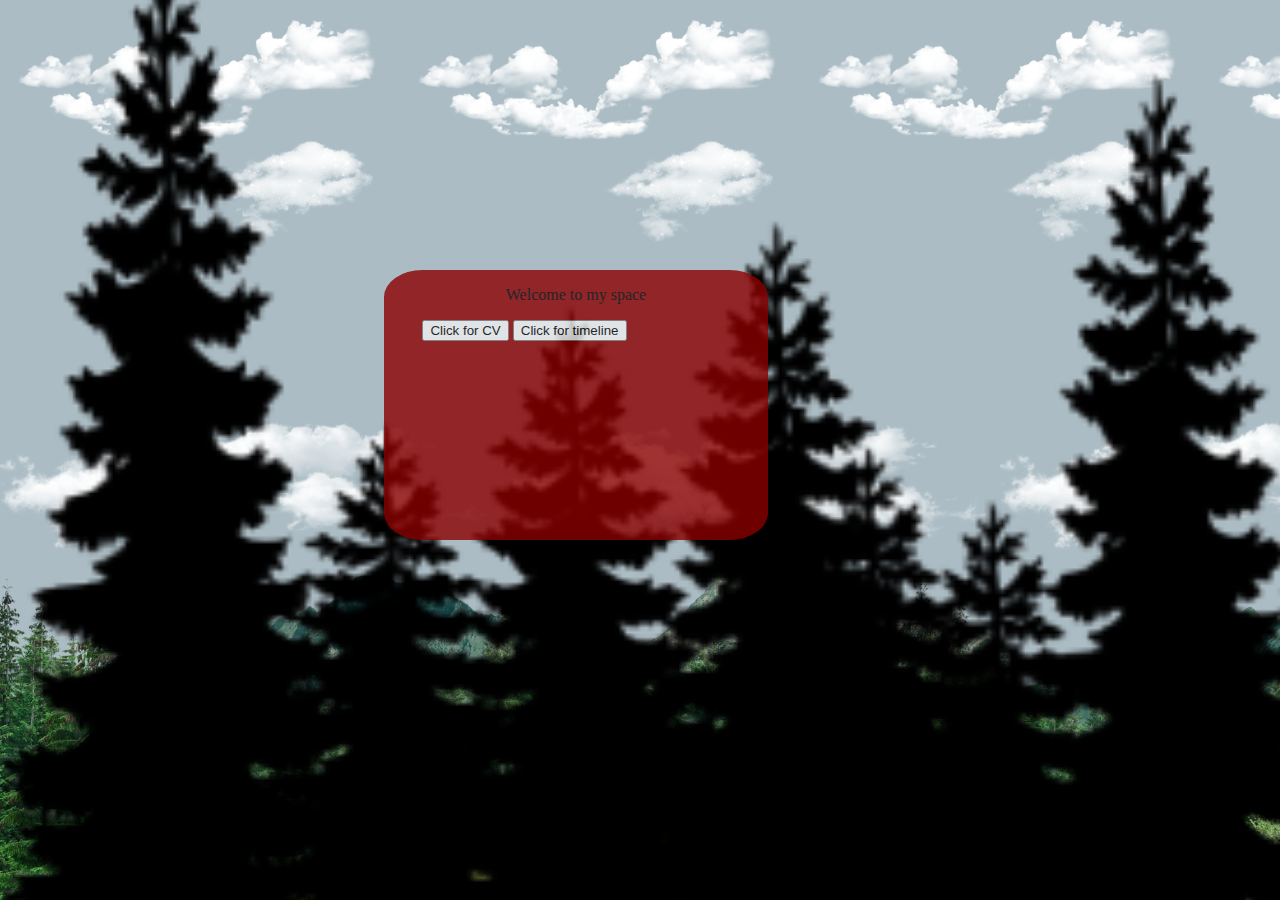
<file: index.html>
<!DOCTYPE html>
<html lang="en">
    <head>
        <meta charset="utf-8">
        <meta name="viewport" content="width=device-width, initial-scale=1">
        <title>Responsive Animated Timeline Demo</title>
   <link rel="stylesheet" href="css/isheet.css">
</head>
<body>
    <div id="container">
        <p style="text-align: center;">Welcome to my space</p>
        <div style="padding-left: 10%;">
        <Button onclick=" window.location.href='cv.html';">Click for CV</Button>
        <Button onclick=" window.location.href='timeline.html';">Click for timeline</Button>
      </div>
      </div>    
</body>
</html>
</file>
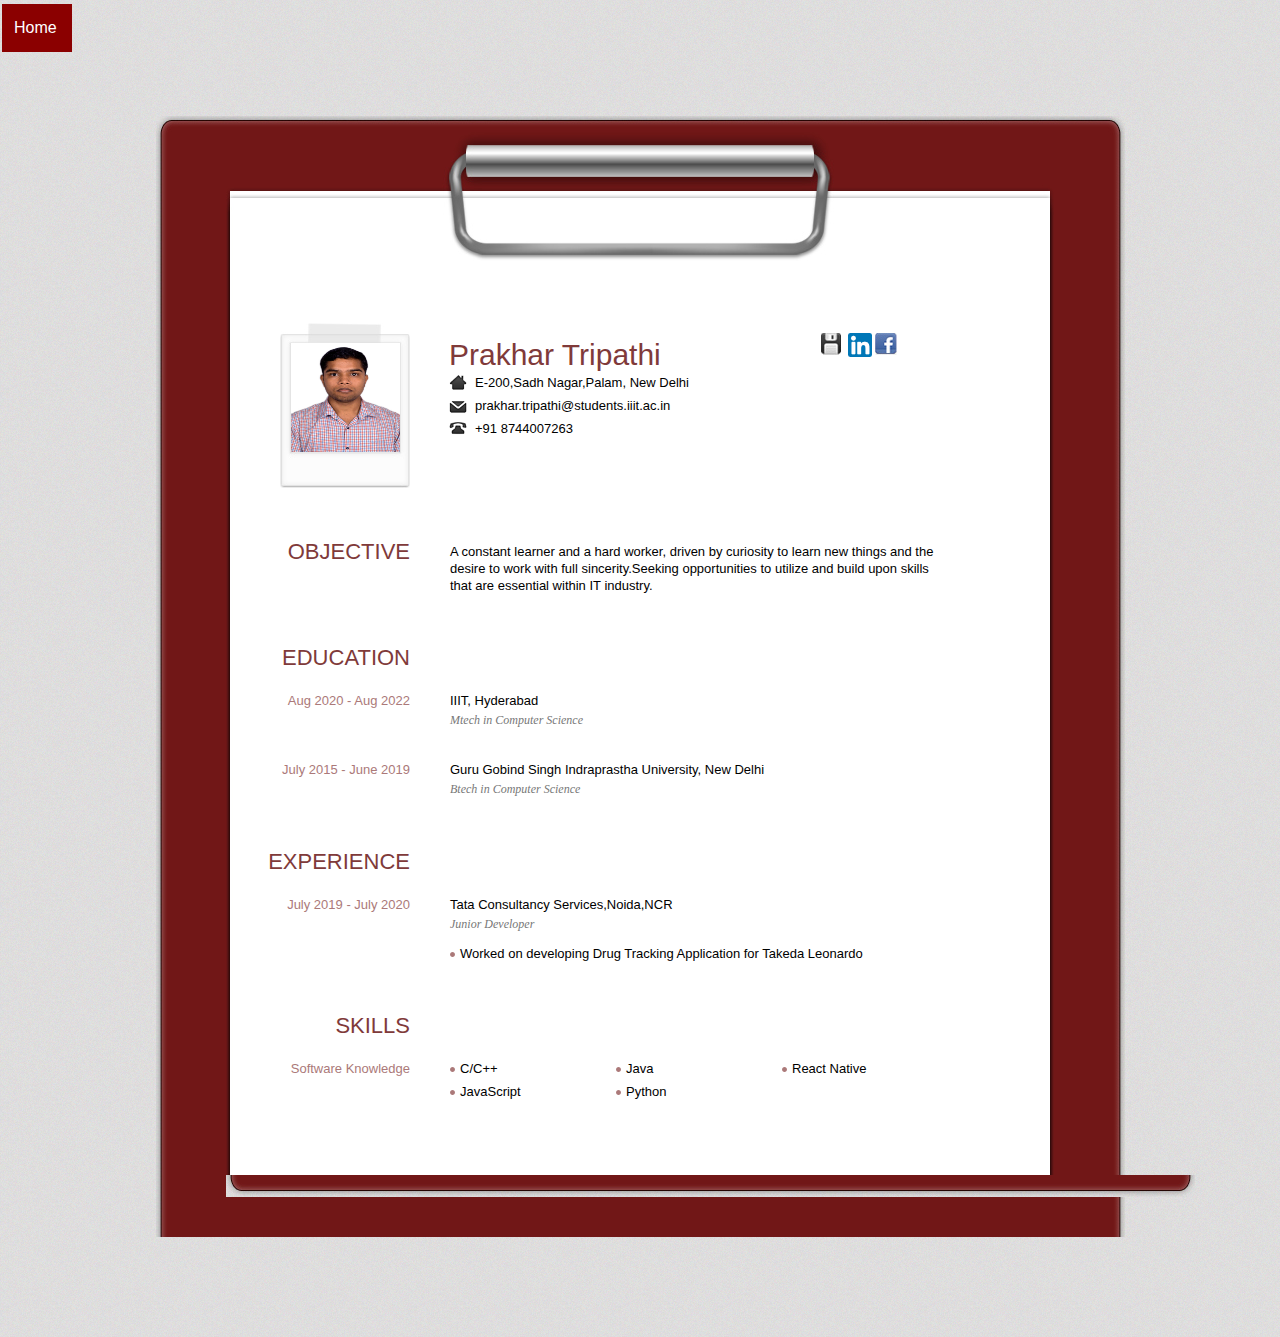
<file: cv.html>
<!DOCTYPE html PUBLIC "-//W3C//DTD XHTML 1.0 Transitional//EN" "http://www.w3.org/TR/xhtml1/DTD/xhtml1-transitional.dtd">
<html xmlns="http://www.w3.org/1999/xhtml">
<head>
<meta http-equiv="Content-Type" content="text/html; charset=UTF-8" />
<title>Resume</title>
<link type="text/css" rel="stylesheet" href="css/red.css" />
<link type="text/css" rel="stylesheet" href="css/print.css" media="print"/>
<body>
<!-- Begin Wrapper -->
  <button id="button1" onclick=" window.location.href='index.html';">Home</button>
<div id="wrapper">
  <div class="wrapper-top"></div>
  <div class="wrapper-mid">
    <!-- Begin Paper -->
    <div id="paper">
      <div class="paper-top"></div>
      <div id="paper-mid">
        <div class="entry">
          <!-- Begin Image -->
          <img class="portrait" src="images/myPic.JPG" alt="John Smith" />
          <!-- End Image -->
          <!-- Begin Personal Information -->
          <div class="self">
            <h1 class="name1"><br />
              <span style="font-size: 30px;">Prakhar Tripathi</span></h1>
            <ul>
              <li class="ad">E-200,Sadh Nagar,Palam, New Delhi</li>
              <li class="mail">prakhar.tripathi@students.iiit.ac.in</li>
              <li class="tel">+91 8744007263</li>
            </ul>
          </div>
          <!-- End Personal Information -->
          <!-- Begin Social -->
          <div class="social">
            <ul>
              <li><a class='north' href="#" title="Download .pdf"><img src="images/icn-save.jpg" alt="Download the pdf version" /></a></li>
              <li><a class='north' href="https://www.linkedin.com/in/prakhar-tripathi-0a2225134/" title="Linkedin Profile"><img src="images/linkedin2.png" alt="" /></a></li>
              <li><a class='north' href="https://www.facebook.com/prakhar.singh.5855594" title="My Facebook Profile"><img src="images/icn-facebook.jpg" alt="" /></a></li>
            </ul>
          </div>
          <!-- End Social -->
        </div>
        <!-- Begin 1st Row -->
        <div class="entry">
          <h2>OBJECTIVE</h2>
          <p>A constant learner and a hard worker, driven by curiosity to learn new things and the desire to work with
            full sincerity.Seeking opportunities to utilize and build upon skills that are essential within IT industry.</p>
        </div>
        <!-- End 1st Row -->
        <!-- Begin 2nd Row -->
        <div class="entry">
          <h2>EDUCATION</h2>
          <div class="content">
            <h3>Aug 2020 - Aug 2022</h3>
            <p>IIIT, Hyderabad <br />
              <em>Mtech in Computer Science</em></p>
          </div>
          <div class="content">
            <h3>July 2015 - June 2019</h3>
            <p>Guru Gobind Singh Indraprastha University, New Delhi <br />
              <em>Btech in Computer Science</em></p>
          </div>
        </div>
        <!-- End 2nd Row -->
        <!-- Begin 3rd Row -->
        <div class="entry">
          <h2>EXPERIENCE</h2>
          <div class="content">
            <h3>July 2019 - July 2020</h3>
            <p>Tata Consultancy Services,Noida,NCR <br />
              <em>Junior Developer</em></p>
            <ul class="info">
              <li>Worked on developing Drug Tracking Application for Takeda Leonardo</li>
            </ul>
          </div>
        </div>
        <!-- End 3rd Row -->
        <!-- Begin 4th Row -->
        <div class="entry">
          <h2>SKILLS</h2>
          <div class="content">
            <h3>Software Knowledge</h3>
            <ul class="skills">
              <li>C/C++</li>
              <li>Java</li>
              <li>React Native</li>
              <li>JavaScript</li>
              <li>Python</li>
            </ul>
          </div>
      </div>
     
    <!-- End Paper -->
  </div>
  <div class="wrapper-bottom"></div>
</div>
<div id="message"><a href="#top" id="top-link">Go to Top</a></div>
<!-- End Wrapper -->
</div>
</div>
</body>
</html>
</file>
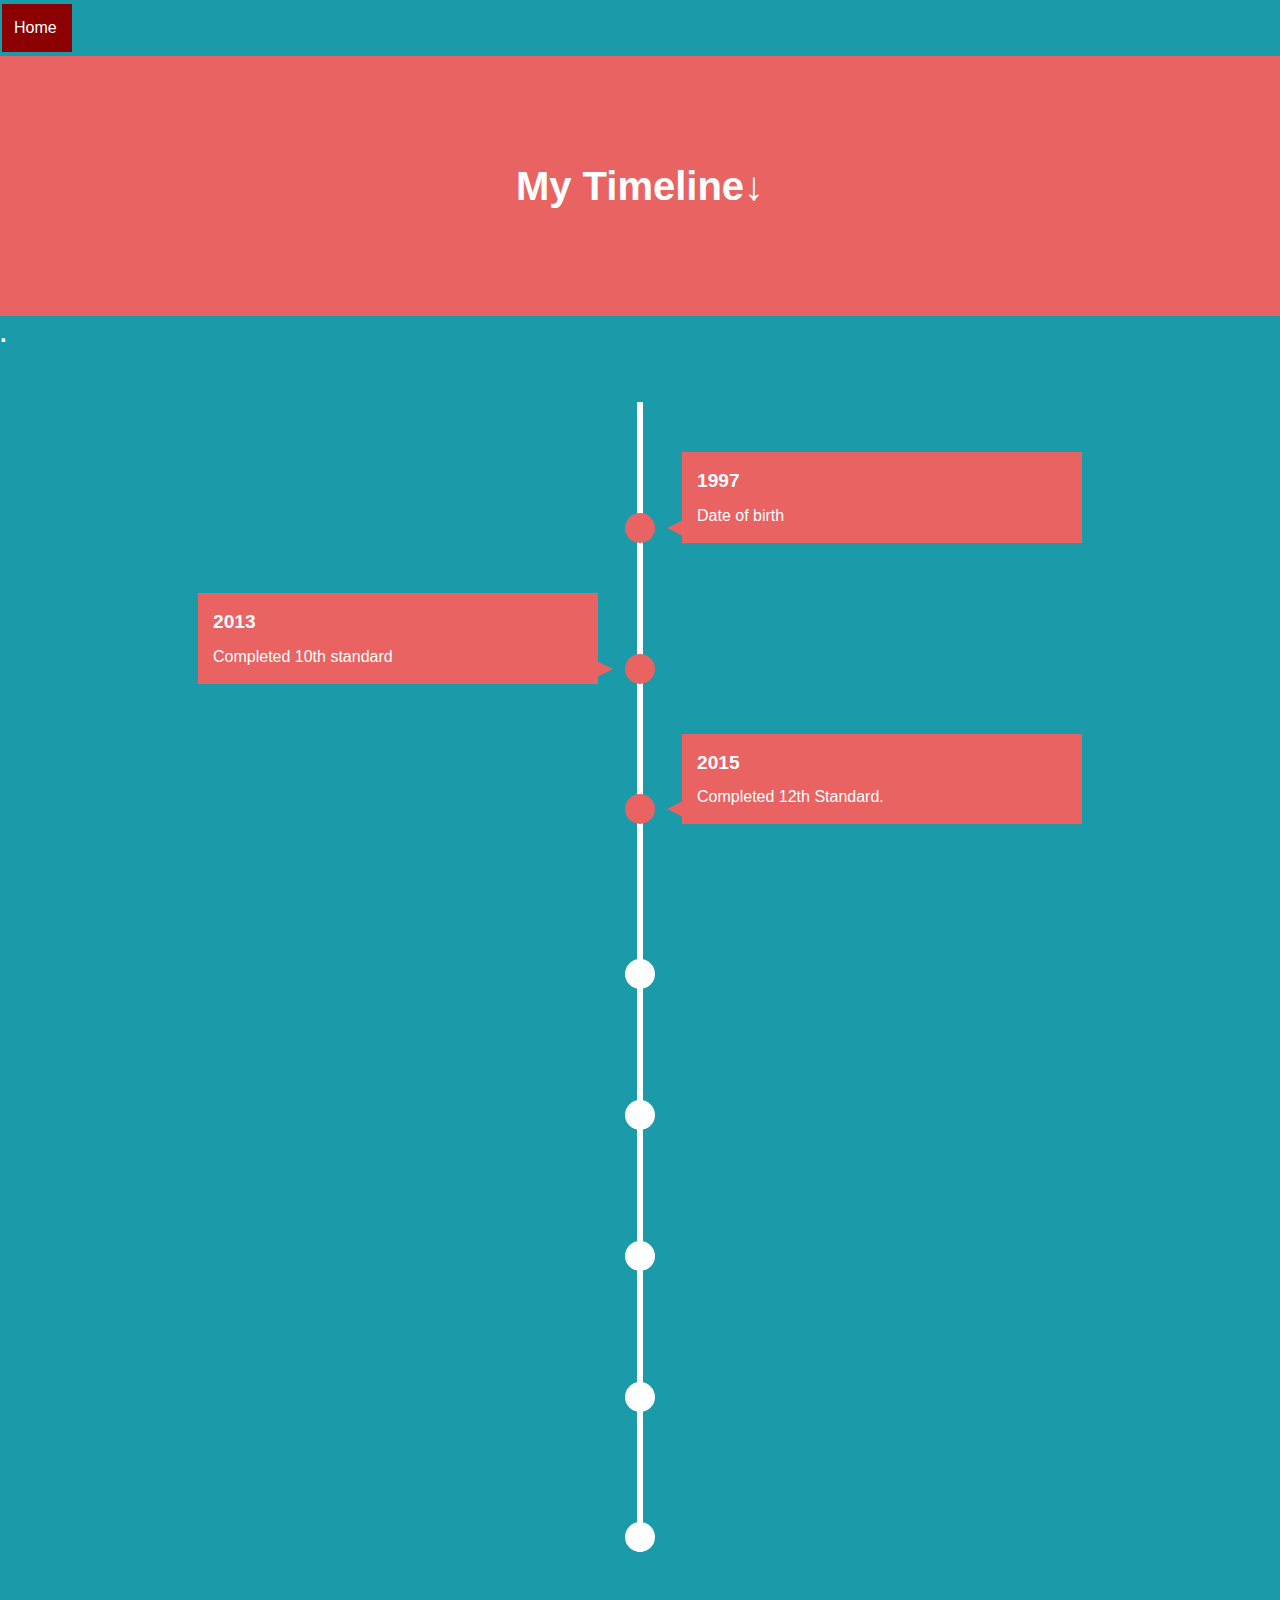
<file: timeline.html>
<!DOCTYPE html>
<html lang="en">
<head>
<meta charset="utf-8">
<meta name="viewport" content="width=device-width, initial-scale=1">
<title>Responsive Animated Timeline Demo</title>
<link rel="stylesheet" href="css/tstylesheet.css">

<body>
  <button id="button1"onclick=" window.location.href='index.html';">Home</button>
<section class="intro">
  <div class="container">
    <h1>My Timeline&darr;</h1>
  </div>
</section>
<section class="timeline">
  <h2>.</h2>
  <ul>
    <li>
      <div>
        <time>1997</time> Date of birth
      </div>
    </li>
    <li>
      <div>
        <time>2013</time> Completed 10th standard 
      </div>
    </li>
    <li>
      <div>
        <time>2015</time> Completed 12th Standard.
      </div>
    </li>
    <li>
      <div>
        <time>2015</time> Started Btech in Computer Science and Engineering.
      </div>
    </li>
    <li>
      <div>
        <time>2019</time> Completed Btech.
      </div>
    </li>
    <li>
      <div>
        <time>2019</time> Worked for 1 year as System Engineer at TCS.
      </div>
    </li>
    <li>
      <div>
        <time>2020</time> Joined IIIT Hyderabad for MTech in CSE
      </div>
    </li>
    <li>
      <div>
        <time>2022</time> Expected completion of Mtech
      </div>
    </li>
  </ul>
</section>
<script src="js/myscript.js"></script>
<script src="js/myscript2.js"></script>  

</body>
</html>
</file>
<file: css/isheet.css>
html {
    height: 100%;
    /* max-height: 600px; */
    width: 1000px;
    background-color: hsla(200,40%,30%,.4);
    background-image:       
        url('assets/image1.png'), 
        url('assets/image2.png'),
        url('assets/image3.png'),
        url('assets/image4.png'),
        url('assets/image5.png');
    background-repeat: repeat-x;
    background-position: 
        0 20%,
        0 100%,
        0 50%,
        0 100%,
        0 0;
    background-size: 
        2500px,
        800px,
        500px 200px,
        1000px,
        400px 260px;
    animation: 50s para infinite linear;
    }

@keyframes para {
    100% {
        background-position: 
            -5000px 20%,
            -800px 95%,
            500px 50%,
            1000px 100%,
            400px 0;
        }
    }
    #container {
    position:absolute;
    margin:auto;
    height: 30%;
    width: 30%;
    top:30%;
    left:30%;
    display: flex;
    background-color: darkred;
    opacity:0.8;
    flex-direction: column;
    border-radius: 10%;
    box-sizing: border-box;
}
#leftThing {
    position: relative;
    height:20%;
  width: 25%;
  top:70px;
  background-color: blue;
  opacity:0.6;
}
#rightThing {
    position:relative;
    height:20%;
  width: 25%;
  top:70px;
  background-color: yellow;
  opacity:1;
}
</file>
<file: css/print.css>
body {
	font-family: "Trebuchet MS", Arial, Helvetica, sans-serif;
	background-color: white;
	font-size:13pt;
	line-height: 17pt;
}

.clear {
	clear:both;
}

a, a:hover, a:visited, a:active {
	color:#ab7979;
	text-decoration: none;
}

#wrapper, .wrapper-mid {
	background: none;
}

.wrapper-top, .wrapper-bottom  {
	display:none;
}

#paper {
	width:820px;
	margin:0 auto;
}

.paper-top, .paper-bottom {
	display:none;
}

#paper-mid {
	width:820px;
	margin:0 auto;
	background-color:#FFF;
	display:block;
	padding:0;
	overflow: hidden;
	padding-bottom:75px;
	padding-top:7px;
}

.entry {
	width:820px;
	display: block;
	padding-top:55px;
	clear: both;
}

h1 {
	width:500px;
	font-size:42pt;
	color:#803a3a;
	margin-bottom:0;
}

h1 span {
	font-size:21pt;
	display:block;
	margin-left:15px;
	margin-top:20px;
	color:#803a3a;
}

h2 {
	width:180px;
	height: 23px;
	text-align: right;
	float:left;
	padding:0;
	margin:0;
	clear:both;
	font-size:22pt;
	margin-bottom:-12px;
	color:#803a3a;
}

p {
	width:600px;
	margin-left:40px;
	float:right;
}

ul.list {
	clear: both;
	padding:0;
	margin:0;
	overflow: hidden;
}

ul.list li {
	display:block;
	float:right;
	padding-top:32px;
}


h3 {
	width:180px;
	text-align: right;
	float:left;
	padding:0;
	clear:both;
	font-size: 13pt;
	color:black;
}

em {
	font-family: Georgia, "Times New Roman", serif;
	font-style: italic;
	color:#999;
	font-size:12pt;
	display: block;
	padding-top:0;
}

ul.info {
	float:right;
	width:600px;
	margin-left:40px;
	background: none;
	list-style: square;
	
}

ul.info li {
	margin:0;
	padding:0;
	float:left;
	display: block;
	width:600px;
	padding-left:0;
	background-position: 0 .5em;
	margin-top:12px;
	list-style-type: square;
}

ul.skills {
	margin:0;
	padding:0;
	float:right;
	width:600px;
	margin-left:40px;
	margin-top:-6px;
	background: none;
	list-style: square;
}

ul.skills li {
	margin:0;
	padding:0;
	float:left;
	width:176px;
	padding-left:0;
	background-position: 0 .5em;
	margin-top:6px;
}

img.portrait {
	border:1px solid #000;
	padding:10px;	
}

.self {
	width:500px;
	float:left;
	padding-top:11px;
	margin-left:0;
	margin-bottom:15px;
	margin-left:38px;
}

.self ul {
	padding-top: 10px;
}

.self ul li {
	background-repeat: no-repeat;
	padding-left:0;
	background-position: 0 .1em;
	height:25px;
	display:block;
	margin-top:-2px;
}

.social {
	display:none;
}

/* ELEMENTS */
/* ----------------------------------------- */

table {
	width: 590px;
	margin-left:40px;
	float:right;
	border-collapse: collapse;
	border-bottom:1px dashed #999;
	border-top:1px dashed #999;
}

table td {
	padding: 10px;
	padding-top:0;
	border-right:1px dashed #999;
}

table td:hover {
	background-color: #f2f2f2;
}

table th {
	padding: 10px;
	padding-top:0;
	color:#ab7979;
	text-align: left;
	border-right:1px dashed #999;
}

table td.center {
	text-align: center;
}

table td.last {
	background: none;
}

table th.center {
	text-align: center;
}

table th.last {
	background: none;
}

table tr {
	border-left:1px dashed #999;
	border-top:1px dashed #999;
}

table tr.caption {
	border-left:1px dashed #999;
}

blockquote {
	border-left:3px solid #ab7979;
	padding-left:8px;
	margin-top:20px;
	width:585px;
	margin-left:40px;
	float:right;
}

pre {
	width:500px;
	margin-left:40px;
	float:right;
}

abbr, acronym {
	border-bottom:1px dashed #ab7979;
}

strong {
	font-weight: bold;
}

small {
	font-size:70%;
}

big {
	font-size:1.2em;
}

/* GO TO TOP */
/* ----------------------------------------- */

#message {
	display:none;
}

.works {
	display:none;
}
</file>
<file: css/tstylesheet.css>
*,
*::before,
*::after {
  margin: 0;
  padding: 0;
  box-sizing: border-box;
}

body {
  font: normal 16px/1.5 "Open Sans", sans-serif;
  background: #1B9AAA;
  color: #fff;
  overflow-x: hidden;
  padding-bottom: 50px;
}  /* INTRO SECTION
–––––––––––––––––––––––––––––––––––––––––––––––––– */

.intro {
  background: #E86361;
  padding: 100px 0;
}

.container {
  width: 90%;
  max-width: 1200px;
  margin: 0 auto;
  text-align: center;
}

h1 {
  font-size: 2.5rem;
}


/* TIMELINE
–––––––––––––––––––––––––––––––––––––––––––––––––– */

.timeline ul {
  background: #1B9AAA;
  padding: 50px 0;
}

.timeline ul li {
  list-style-type: none;
  position: relative;
  width: 6px;
  margin: 0 auto;
  padding-top: 50px;
  background: #fff;
}

.timeline ul li::after {
  content: '';
  position: absolute;
  left: 50%;
  bottom: 0;
  transform: translateX(-50%);
  width: 30px;
  height: 30px;
  border-radius: 50%;
  background: inherit;
}

.timeline ul li div {
  position: relative;
  bottom: 0;
  width: 400px;
  padding: 15px;
  background: #E86361;
}

.timeline ul li div::before {
  content: '';
  position: absolute;
  bottom: 7px;
  width: 0;
  height: 0;
  border-style: solid;
}

.timeline ul li:nth-child(odd) div {
  left: 45px;
}

.timeline ul li:nth-child(odd) div::before {
  left: -15px;
  border-width: 8px 16px 8px 0;
  border-color: transparent #E86361 transparent transparent;
}

.timeline ul li:nth-child(even) div {
  left: -439px;
}

.timeline ul li:nth-child(even) div::before {
  right: -15px;
  border-width: 8px 0 8px 16px;
  border-color: transparent transparent transparent #E86361;
}

time {
  display: block;
  font-size: 1.2rem;
  font-weight: bold;
  margin-bottom: 8px;
}


/* EFFECTS
–––––––––––––––––––––––––––––––––––––––––––––––––– */

.timeline ul li::after {
  transition: background .5s ease-in-out;
}

.timeline ul li.in-view::after {
  background: #E86361;
}

.timeline ul li div {
  visibility: hidden;
  opacity: 0;
  transition: all .5s ease-in-out;
}

.timeline ul li:nth-child(odd) div {
  transform: translate3d(200px, 0, 0);
}

.timeline ul li:nth-child(even) div {
  transform: translate3d(-200px, 0, 0);
}

.timeline ul li.in-view div {
  transform: none;
  visibility: visible;
  opacity: 1;
}


/* GENERAL MEDIA QUERIES
–––––––––––––––––––––––––––––––––––––––––––––––––– */

@media screen and (max-width: 900px) {
  .timeline ul li div {
    width: 250px;
  }
  .timeline ul li:nth-child(even) div {
    left: -289px;
    /*250+45-6*/
  }
}

@media screen and (max-width: 600px) {
  .timeline ul li {
    margin-left: 20px;
  }
  .timeline ul li div {
    width: calc(100vw - 91px);
  }
  .timeline ul li:nth-child(even) div {
    left: 45px;
  }
  .timeline ul li:nth-child(even) div::before {
    left: -15px;
    border-width: 8px 16px 8px 0;
    border-color: transparent #E86361 transparent transparent;
  }
}
#button1
{
  background-color:darkred; /* Green */
  border: none;
  color: white;
  padding: 15px 12px;
  text-align: left;
  text-decoration: none;
  display: inline-block;
  font-size: 16px;
  margin: 4px 2px;
  cursor: pointer;
  width:70px;
;
}
</file>
<file: css/red.css>
@charset "UTF-8";
/* RESET */
/* ----------------------------------------- */
html, body, div, span, applet, object, iframe,
h1, h2, h3, h4, h5, h6, p, blockquote, pre,
a, abbr, acronym, address, big, code,
del, dfn, em, font, img, ins, kbd, q, s, samp,
small, strike, strong, tt, var,
dl, dt, dd, ol, ul, li,
fieldset, form, label, legend,
table, caption, tbody, tfoot, thead, tr, th, td {
	margin: 0;
	padding: 0;
	border: 0;
	outline: 0;
	font-weight: inherit;
	font-style: inherit;
	font-size: 100%;
	font-family: inherit;
	vertical-align: baseline;
}
:focus {
	outline: 0;
}
body {
	line-height: 1;
}
/* tables still need 'cellspacing="0"' in the markup */
table {
	border-collapse: separate;
	border-spacing: 0;
}
caption, th, td {
	text-align: left;
	font-weight: normal;
}
blockquote:before, blockquote:after,
q:before, q:after {
	content: "";
}
blockquote, q {
	quotes: "" "";
}

.clear {
	clear:both;
}


/* LAYOUT */
/* ----------------------------------------- */

body {
	font-family: "Trebuchet MS", Arial, Helvetica, sans-serif;
	background-color: #e1e0db;
	background-image: url(../images/bg.jpg);
	background-repeat: repeat;
	font-size:13px;
	line-height: 17px;
	color:#000;
}

.contact {
	background-image: none;
	background-color:#e9e9e9;
}

a, a:visited, a:active {
	color:#ab7979;
	text-decoration: none;
}

a:hover {
	color:#ab7979;
	text-decoration: underline;
}

/* DOSSIER BACKGROUND */
/* ----------------------------------------- */

#wrapper {
	width:969px;
	margin:0 auto;
	margin-top:60px;
	margin-bottom:100px;
}

.wrapper-top {
	width:969px;
	height:19px;
	margin:0 auto;
	background-image:url(../images/btop.jpg);
	background-repeat:no-repeat;
}

.wrapper-mid {
	width:969px;
	margin:0 auto;
	background-image:url(../images/bmid.jpg);
	background-repeat: repeat-y;
	padding-bottom:40px;
}

.wrapper-bottom {
	width:969px;
	height:22px;
	padding:0;
	margin:0 auto;
	background-image:url(../images/bbottom.jpg);
	background-repeat:no-repeat;
}

/* PAPER BACKGROUND */
/* ----------------------------------------- */

#paper {
	width:828px;
	margin:0 auto;
}

.paper-top {
	width:828px;
	margin:0 auto;
	background-image:url(../images/ptop.jpg);
	background-repeat:no-repeat;
	height:126px;
}

#paper-mid {
	width:828px;
	margin:0 auto;
	background-image:url(../images/pmid.jpg);
	background-repeat:repeat-y;
	display:block;
	padding:0;
	overflow: hidden;
	padding-bottom:75px;
	padding-top:7px;
}

.paper-bottom {
	width:828px;
	height:18px;
	margin:0 auto;
	background-image:url(../images/pbottom.jpg);
	background-repeat:no-repeat;
}

/* ENTRIES */
/* ----------------------------------------- */

.entry {
	width:720px;
	display: block;
	padding-top:55px;
	clear: both;
	margin-left:4px;
}

h1  {
	width:250px;
	font-size:42px;
	color:#803a3a;
	margin-bottom:3px;
	clear:both;
}

h1 span {
	font-size:21px;
	display:block;
	color:#803a3a;
	margin-top:-5px;
}

h2 {
	width:180px;
	height: 23px;
	text-align: right;
	float:left;
	padding:0;
	margin:0;
	clear:both;
	font-size:22px;
	color:#803a3a;
	margin-bottom:-12px;
}

p {
	width:500px;
	margin-left:40px;
	float:right;	
}

p img {
	float:right;
	margin-left:20px;
	padding-left:10px;
}

div.content {
	clear: both;
	padding:0;
	margin:0;
	overflow: hidden;
	display:block;
	padding-top:32px;
}

h3 {
	width:180px;
	text-align: right;
	float:left;
	padding:0;
	clear:both;
	font-size: 13px;
	color:#ab7979;
}

h4 {
	width:180px;
	text-align: right;
	float:left;
	padding:0;
	clear:both;
	font-size: 11px;
	color:#ab7979;
}

h5 {
	width:180px;
	text-align: right;
	float:left;
	padding:0;
	clear:both;
	font-size: 10px;
	color:#ab7979;
}

h6 {
	width:180px;
	text-align: right;
	float:left;
	padding:0;
	clear:both;
	font-size: 9px;
	color:#ab7979;
}

em {
	font-family: Georgia, "Times New Roman", serif;
	font-style: italic;
	color:#777777;
	font-size:12px;
	display: block;
	padding-top:3px;
}


ol {
	float:right;
	width:500px;
	margin-left:40px;
	list-style: decimal;
	
}

ol li {
	width:500px;
	list-style-type: decimal;
	list-style-position: inside;
}

dl {
	float:right;
	width:500px;
	margin-left:40px;
	
}

dt {
	float:left;
	display: block;
	width:500px;
		color:#ab7979;
}

dd {
	float:left;
	display: block;
	width:480px;
	text-indent:20px;
}

ul.unordered {
	float:right;
	width:500px;
	margin-left:40px;
	
}

ul.unordered li {
	margin:0;
	padding:0;
	float:left;
	display: block;
	width:500px;
	background-image:url(../images/bullet.gif);
	background-repeat: no-repeat;
	padding-left:10px;
	background-position: 0 .5em;
	margin-top:0;
}

ul.info {
	float:right;
	width:500px;
	margin-left:40px;
	list-style-type: none; 
}

ul.info li {
	margin:0;
	padding:0;
	float:left;
	display: block;
	width:500px;
	background-image:url(../images/bullet.gif);
	background-repeat: no-repeat;
	padding-left:10px;
	background-position: 0 .5em;
	margin-top:12px;
}

ul.skills {
	margin:0;
	padding:0;
	float:right;
	width:500px;
	margin-left:40px;
	margin-top:-6px;
	list-style-type: none;
	
}

ul.skills li {
	margin:0;
	padding:0;
	float:left;
	width:156px;
	background-image:url(../images/bullet.gif);
	background-repeat: no-repeat;
	padding-left:10px;
	background-position: 0 .5em;
	margin-top:6px;
}

ul.works {
	margin:0;
	padding:0;
	float:right;
	width:500px;
	margin-left:40px;
	list-style-type: none;
}

ul.works li {
	margin:0;
	padding:0;
	float:left;
}

ul.works li img {
	padding:4px;
	background-color:#fff;
	width:95px;
	height:95px;
	border:1px solid #d5bcbc;
	margin-right:20px;
	margin-bottom:16px;
}

ul.works li img:hover {
	border:1px solid #803a3a;
	cursor: pointer;
}

img.portrait {
	background-image:url(../images/frame.jpg);
	background-repeat: no-repeat;
	width:109px;
	height:109px;
	padding-top:20px;
	padding-left:11px;
	padding-right:11px;
	padding-bottom:36px;
	margin-left:50px;
	float:left;
	
}


/* SELF INFORMATION */
/* ----------------------------------------- */

.self {
	width:250px;
	float:left;
	padding-top:11px;
	margin-left:38px;
	margin-bottom:15px;
}

.self ul {
	padding-top: 10px;
}

.self ul li.ad {
	background-image:url(../images/icn-ad.gif);
}

.self ul li.mail {
	background-image:url(../images/icn-mail.gif);
}

.self ul li.tel {
	background-image:url(../images/icn-tel.gif);
}

.self ul li.web {
	background-image:url(../images/icn-web.gif);
}

.self ul li {
	background-repeat: no-repeat;
	padding-left:26px;
	background-position: 0 .1em;
	height:25px;
	display:block;
	margin-top:-2px;
}

/* SOCIAL ICONS */
/* ----------------------------------------- */

.social {
	width:135px;
	float:right;
	padding-top:10px;
}

.social ul {
	list-style: none;
}

.social ul li {
	float:left;
	width:21px;
	height:24px;
	margin:0;
	padding:0;
	margin-left:6px;
}

/* TIPSY */
/* ----------------------------------------- */

.tipsy { padding: 5px; font-size: 10px; background-repeat: no-repeat;  background-image: url(../images/tipsy.gif); }
.tipsy-inner { padding: 5px 8px 4px 8px; background-color: #711717; color: #fff; max-width: 200px; text-align: center; }
.tipsy-inner { -moz-border-radius:3px; -webkit-border-radius:3px; }
.tipsy-north { background-position: top center; }
.tipsy-south { background-position: bottom center; margin-bottom:20px; }
.tipsy-east { background-position: right center; }
.tipsy-west { background-position: left center; }


/* COLORBOX */
/* ----------------------------------------- */

#colorbox, #cboxOverlay, #cboxWrapper{position:absolute; top:0; left:0; z-index:9999; overflow:hidden;}
#cboxOverlay{position:fixed; width:100%; height:100%;}
#cboxMiddleLeft, #cboxBottomLeft{clear:left;}
#cboxContent{position:relative; overflow:hidden;}
#cboxLoadedContent{overflow:auto;}
#cboxLoadedContent iframe{display:block; width:100%; height:100%; border:0;}
#cboxTitle{margin:0; display:none;}
#cboxLoadingOverlay, #cboxLoadingGraphic{position:absolute; top:0; left:0; width:100%;}
#cboxPrevious, #cboxNext, #cboxClose, #cboxSlideshow{cursor:pointer;}

#cboxOverlay{background:#666;}

#colorBox{}
#cboxTopLeft{width:25px; height:25px; background:url(../images/border1.png) 0 0 no-repeat;}
#cboxTopCenter{height:25px; background:url(../images/border1.png) 0 -50px repeat-x;}
#cboxTopRight{width:25px; height:25px; background:url(../images/border1.png) -25px 0 no-repeat;}
#cboxBottomLeft{width:25px; height:25px; background:url(../images/border1.png) 0 -25px no-repeat;}
#cboxBottomCenter{height:25px; background:url(../images/border1.png) 0 -75px repeat-x;}
#cboxBottomRight{width:25px; height:25px; background:url(../images/border1.png) -25px -25px no-repeat;}
#cboxMiddleLeft{width:25px; background:url(../images/border2.png) 0 0 repeat-y;}
#cboxMiddleRight{width:25px; background:url(../images/border2.png) -25px 0 repeat-y;}
#cboxContent{background:#fff;}
#cboxLoadedContent{margin-bottom:20px;}
#cboxTitle{position:absolute; bottom:0px; left:0; text-align:center; width:100%; color:#803a3a;}
#cboxCurrent{position:absolute; bottom:0px; left:100px; color:#000;}
#cboxSlideshow{position:absolute; bottom:0px; right:42px; color:#444;}
#cboxPrevious{position:absolute; bottom:0px; left:0; color:#444;}
#cboxNext{position:absolute; bottom:0px; left:63px; color:#444;}
#cboxLoadingOverlay{background:url(../images/loading.gif) 5px 5px no-repeat #fff;}
#cboxClose{position:absolute; bottom:0; right:0; display:block; color:#444;}


/* GO TO TOP */
/* ----------------------------------------- */

#message {
	display: block;
	display: none;
	z-index: 999;
	opacity: .8;
	position: fixed;
	top: 100%;
	margin-top: -40px;
	right: 0%;
	margin-right:10px;
	-moz-border-radius: 3px;
	-webkit-border-radius: 3px;
	width: 77px;
	line-height: 20px;
	height: 20px;
	padding: 5px;
	background-color: #711717;
	font-size: 11px;
	text-align: center;
}

#message a {
	color: #fff;
}
	
/* ELEMENTS */
/* ----------------------------------------- */

table {
	width: 500px;
	margin-left:40px;
	float:right;
	border-collapse: collapse;
	border-bottom:1px dashed #999;
	border-top:1px dashed #999;
}

table td {
	padding: 10px;
	padding-top:0;
	border-right:1px dashed #999;
}

table td:hover {
	background-color: #f2f2f2;
}

table th {
	padding: 10px;
	padding-top:0;
	color:#ab7979;
	text-align: left;
	border-right:1px dashed #999;
}

table td.center {
	text-align: center;
}

table td.last {
	background: none;
}

table th.center {
	text-align: center;
}

table th.last {
	background: none;
}

table tr {
	border-left:1px dashed #999;
	border-top:1px dashed #999;
}

table tr.caption {
	border-left:1px dashed #999;
}

blockquote {
	border-left:3px solid #ab7979;
	padding-left:8px;
	width:489px;
	margin-left:40px;
	float:right;
}

abbr, acronym {
	border-bottom:1px dashed #ab7979;
}

strong {
	font-weight: bold;
}

small {
	font-size:70%;
}

big {
	font-size:1.2em;
}


/* CONTACT */

fieldset, legend {
	float:right;
	width:500px;
	padding:0;
	margin:0;
	margin-left:40px;
}

h1.warn {
	color:#803a3a;
	font-size:18px;
	margin-top:30px;
	padding:50px;
	text-align: center;
}

#contactform {
	width:320px;
	height:370px;
	margin:0 auto;
	padding:50px;
	overflow: hidden;
}

label {
	float:left;
	width:40px;
	height:28px;
	margin-bottom:10px;
	clear:both;
	color:#803a3a;
}

input {
	width:228px;
	float:right;
	height:18px;
	margin-bottom:10px;
	border-top:1px solid #c8c8c8;
	border-left:1px solid #c8c8c8;
	border-right:1px solid #dadada;
	border-bottom:1px solid #f2f2f2;
	background-color: #e4e4e4;
	font-family: "Trebuchet MS", Arial, Helvetica, sans-serif;
	font-size: 13px;
	padding:5px;
	outline: none;
}

input:focus {
	background-color: #dddddd;
	border-top:1px solid #c8c8c8;
	border-left:1px solid #c8c8c8;
	border-right:1px solid #dadada;
	border-bottom:1px solid #f2f2f2;
}

textarea {
	border-top:1px solid #c8c8c8;
	border-left:1px solid #c8c8c8;
	border-right:1px solid #dadada;
	border-bottom:1px solid #f2f2f2;
	background-color: #e4e4e4;
	width:228px;
	float:right;
	margin-bottom:10px;
	font-family: "Trebuchet MS", Arial, Helvetica, sans-serif;
	font-size: 13px;
	padding:5px;
	outline: none;
}

textarea:focus {
	background-color: #dddddd;
	border-top:1px solid #c8c8c8;
	border-left:1px solid #c8c8c8;
	border-right:1px solid #dadada;
	border-bottom:1px solid #f2f2f2;
}

.submit-button {
	background: transparent url(../images/submit.jpg) no-repeat 0 0;
	display: block;
	clear: both;
	width:90px;
	height: 33px; 
	border:none;
	float:left;
	margin-left: 80px;
	text-indent: -9999px;
	outline: 0;
	cursor: pointer;
	padding:0;
}

.submit-button:hover {
	background: transparent url(../images/submit.jpg) no-repeat 0 -33px;
	outline: 0;
	border: none;
}

label.error {
	clear: both;
	padding:0;
	margin-top:-5px;
	color:#ab7979;
	font-size: 1.0em;
	font-style: italic;
	font-weight: normal;
	margin-left:80px;
	width:238px;
}
.navbar {
    padding-top: 15px;
    padding-bottom: 15px;
    border: 0;
    border-radius: 0;
    margin-bottom: 0;
    font-size: 12px;
    letter-spacing: 5px;
  }
  .navbar-nav  li a:hover {
    color: #1abc9c !important;
  }
  #button1
  {
	background-color:darkred; /* Green */
	border: none;
	color: white;
	padding: 15px 12px;
	text-align: left;
	text-decoration: none;
	display: inline-block;
	font-size: 16px;
	margin: 4px 2px;
	cursor: pointer;
	width:70px;
  ;
  }
</file>
